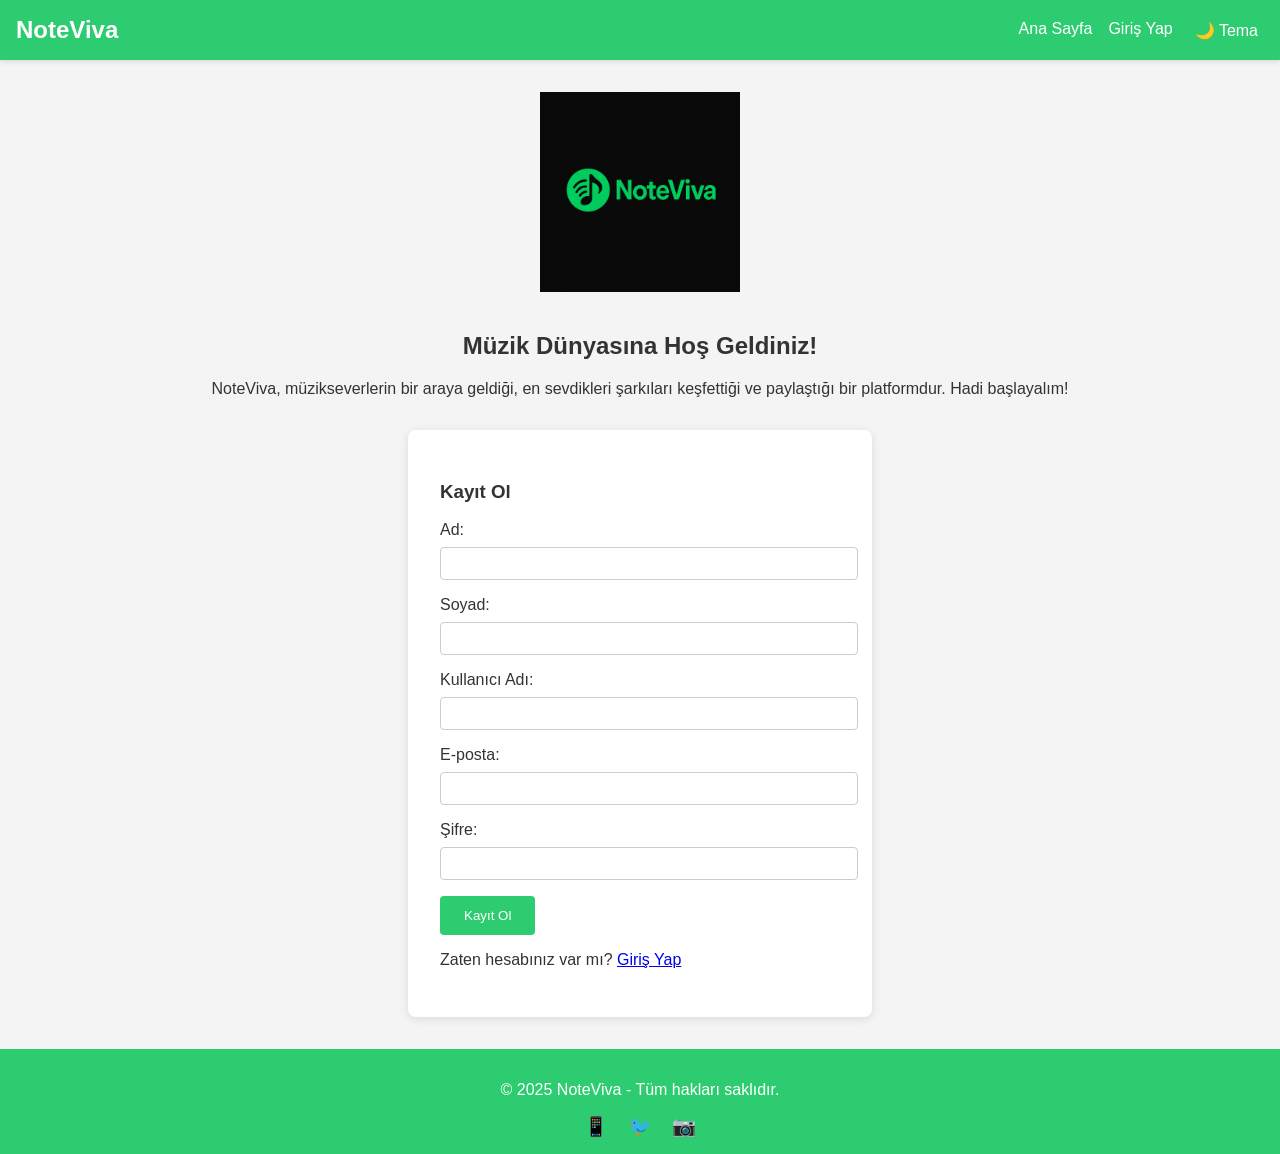
<file: index.html>
<!DOCTYPE html>
<html lang="tr">
<head>
    <meta charset="UTF-8">
    <meta name="viewport" content="width=device-width, initial-scale=1.0">
    <title>NoteViva - Kayıt Ol</title>
    <link rel="stylesheet" href="style.css">
</head>
<body>
    <header>
        <nav class="navbar">
            <h1>NoteViva</h1>
            <ul>
                <li><a href="anasayfa.html">Ana Sayfa</a></li>
                <li><a href="hesabimvar.html">Giriş Yap</a></li>
                <li><button id="theme-toggle">🌙 Tema</button></li>
            </ul>
        </nav>
    </header>
    <main class="container">
        <section class="welcome-section">
            <img src="NoteViva.png" alt="NoteViva Logo" class="logo">
            <h2>Müzik Dünyasına Hoş Geldiniz!</h2>
            <p>NoteViva, müzikseverlerin bir araya geldiği, en sevdikleri şarkıları keşfettiği ve paylaştığı bir platformdur. Hadi başlayalım!</p>
        </section>
        <section class="form-section">
            <h3>Kayıt Ol</h3>
            <form id="register-form" action="anasayfa.html" method="post">
                <label for="name">Ad:</label>
                <input type="text" id="name" name="name" required>
                <label for="surname">Soyad:</label>
                <input type="text" id="surname" name="surname" required>
                <label for="username">Kullanıcı Adı:</label>
                <input type="text" id="username" name="username" required>
                <label for="email">E-posta:</label>
                <input type="email" id="email" name="email" required>
                <label for="password">Şifre:</label>
                <input type="password" id="password" name="password" required>
                <button type="submit">Kayıt Ol</button>
            </form>
            <p>Zaten hesabınız var mı? <a href="hesabimvar.html">Giriş Yap</a></p>
        </section>
    </main>
    <footer>
        <p>© 2025 NoteViva - Tüm hakları saklıdır.</p>
        <div class="social-icons">
            <a href="#">📱</a>
            <a href="#">🐦</a>
            <a href="#">📷</a>
        </div>
    </footer>
    <script src="script.js"></script>
</body>
</html>
</file>
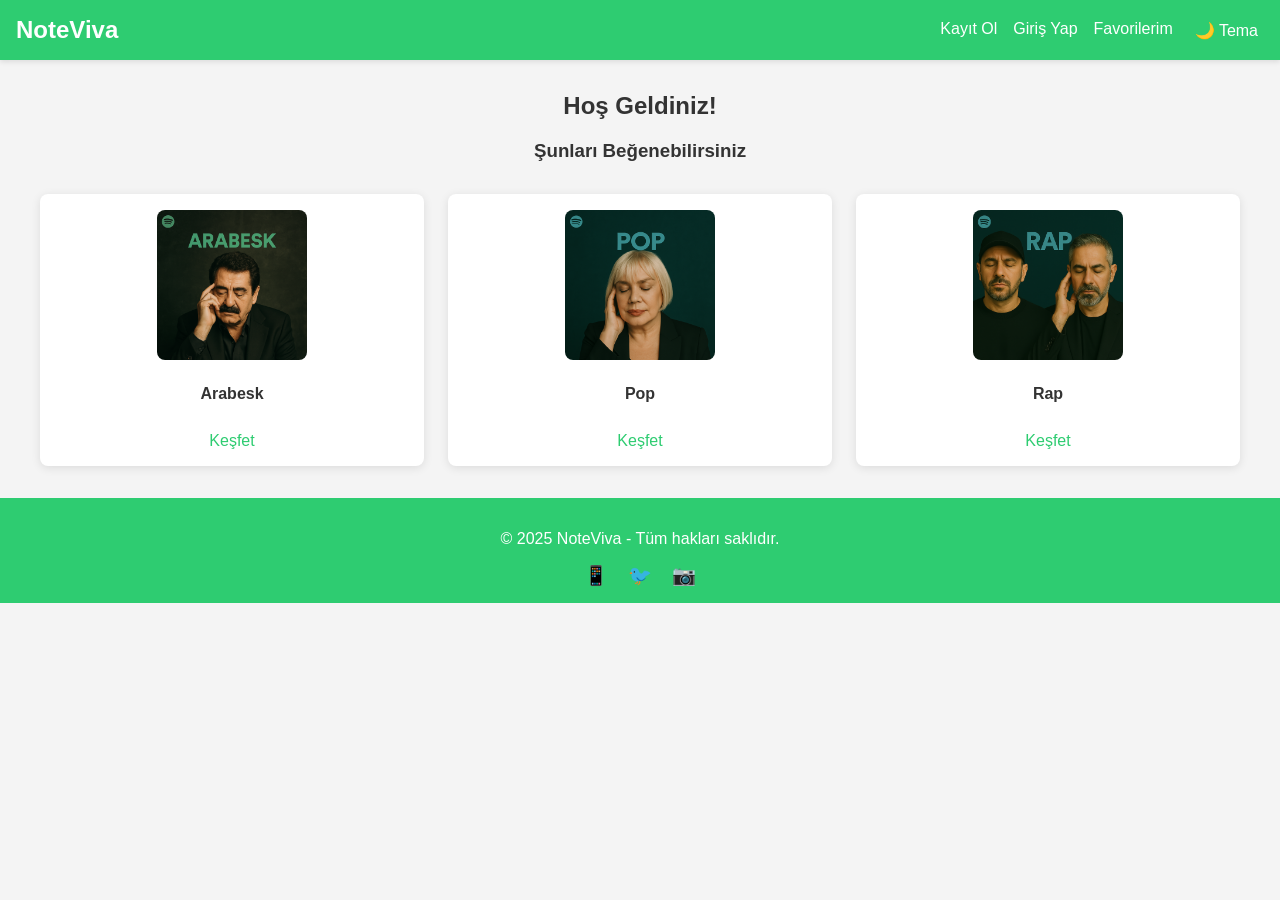
<file: anasayfa.html>
<!DOCTYPE html>
<html lang="tr">
<head>
    <meta charset="UTF-8">
    <meta name="viewport" content="width=device-width, initial-scale=1.0">
    <title>NoteViva - Ana Sayfa</title>
    <link rel="stylesheet" href="style.css">
</head>
<body>
    <header>
        <nav class="navbar">
            <h1>NoteViva</h1>
            <ul>
                <li><a href="index.html">Kayıt Ol</a></li>
                <li><a href="hesabimvar.html">Giriş Yap</a></li>
                <li><a href="favorilerim.html">Favorilerim</a></li>
                <li><button id="theme-toggle">🌙 Tema</button></li>
            </ul>
        </nav>
    </header>
    <main class="container">
        <section class="welcome-section">
            <h2 id="welcome-message">Hoş Geldiniz!</h2>
            <h3>Şunları Beğenebilirsiniz</h3>
        </section>
        <section class="category-grid">
            <div class="category-card">
                <img src="arabesk.png" alt="Arabesk">
                <h4>Arabesk</h4>
                <a href="arabesk.html">Keşfet</a>
            </div>
            <div class="category-card">
                <img src="pop.png" alt="Pop">
                <h4>Pop</h4>
                <a href="pop.html">Keşfet</a>
            </div>
            <div class="category-card">
                <img src="RAP.png" alt="Rap">
                <h4>Rap</h4>
                <a href="rap.html">Keşfet</a>
            </div>
        </section>
    </main>
    <footer>
        <p>© 2025 NoteViva - Tüm hakları saklıdır.</p>
        <div class="social-icons">
            <a href="#">📱</a>
            <a href="#">🐦</a>
            <a href="#">📷</a>
        </div>
    </footer>
    <script src="script.js"></script>
</body>
</html>
</file>
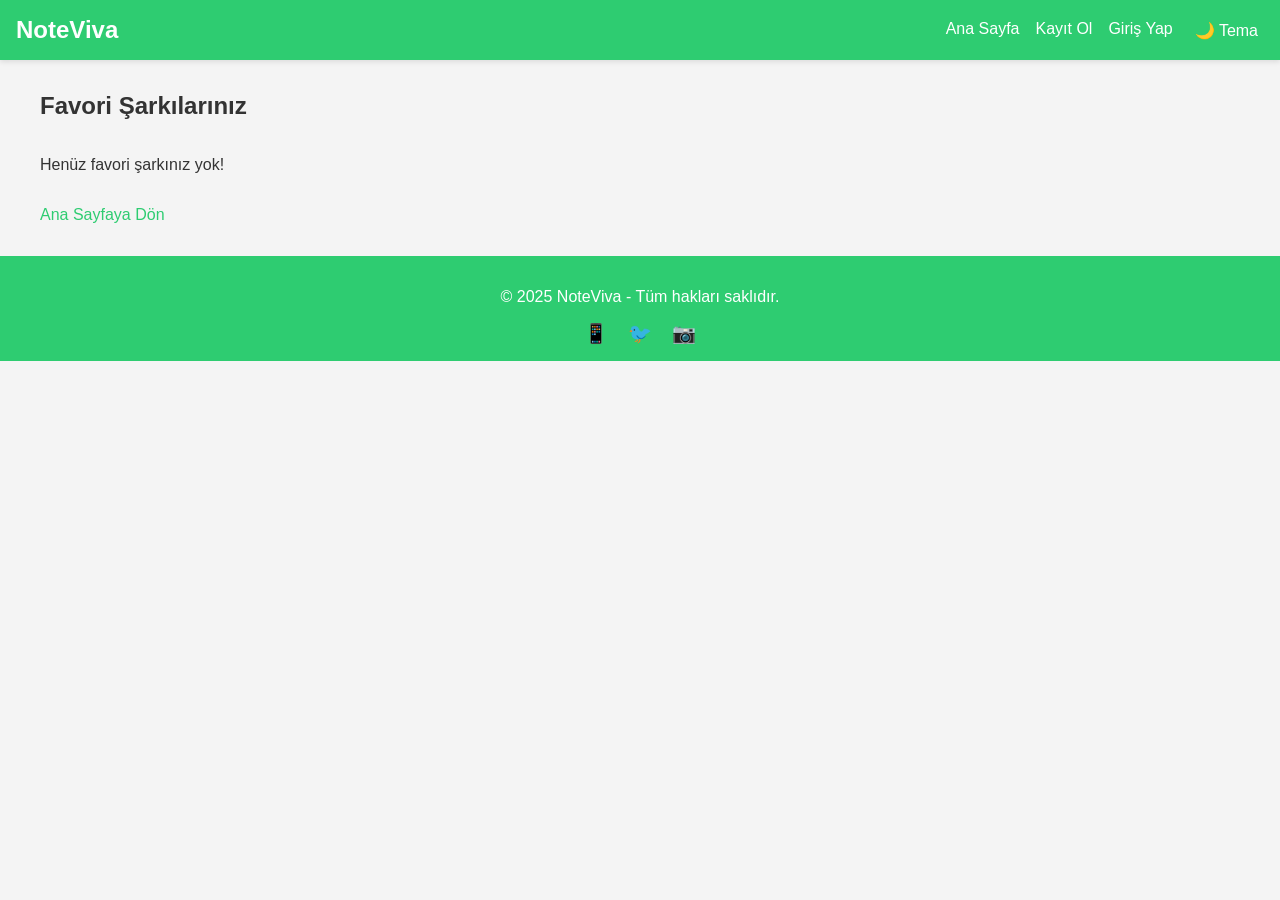
<file: favorilerim.html>
<!DOCTYPE html>
<html lang="tr">
<head>
    <meta charset="UTF-8">
    <meta name="viewport" content="width=device-width, initial-scale=1.0">
    <title>NoteViva - Favorilerim</title>
    <link rel="stylesheet" href="style.css">
</head>
<body>
    <header>
        <nav class="navbar">
            <h1>NoteViva</h1>
            <ul>
                <li><a href="anasayfa.html">Ana Sayfa</a></li>
                <li><a href="index.html">Kayıt Ol</a></li>
                <li><a href="hesabimvar.html">Giriş Yap</a></li>
                <li><button id="theme-toggle">🌙 Tema</button></li>
            </ul>
        </nav>
    </header>
    <main class="container">
        <h2>Favori Şarkılarınız</h2>
        <section class="song-grid" id="favorites-list">
            <!-- Favoriler buraya dinamik olarak eklenecek -->
        </section>
        <a href="anasayfa.html" class="back-link">Ana Sayfaya Dön</a>
    </main>
    <footer>
        <p>© 2025 NoteViva - Tüm hakları saklıdır.</p>
        <div class="social-icons">
            <a href="#">📱</a>
            <a href="#">🐦</a>
            <a href="#">📷</a>
        </div>
    </footer>
    <script src="script.js"></script>
</body>
</html>
</file>
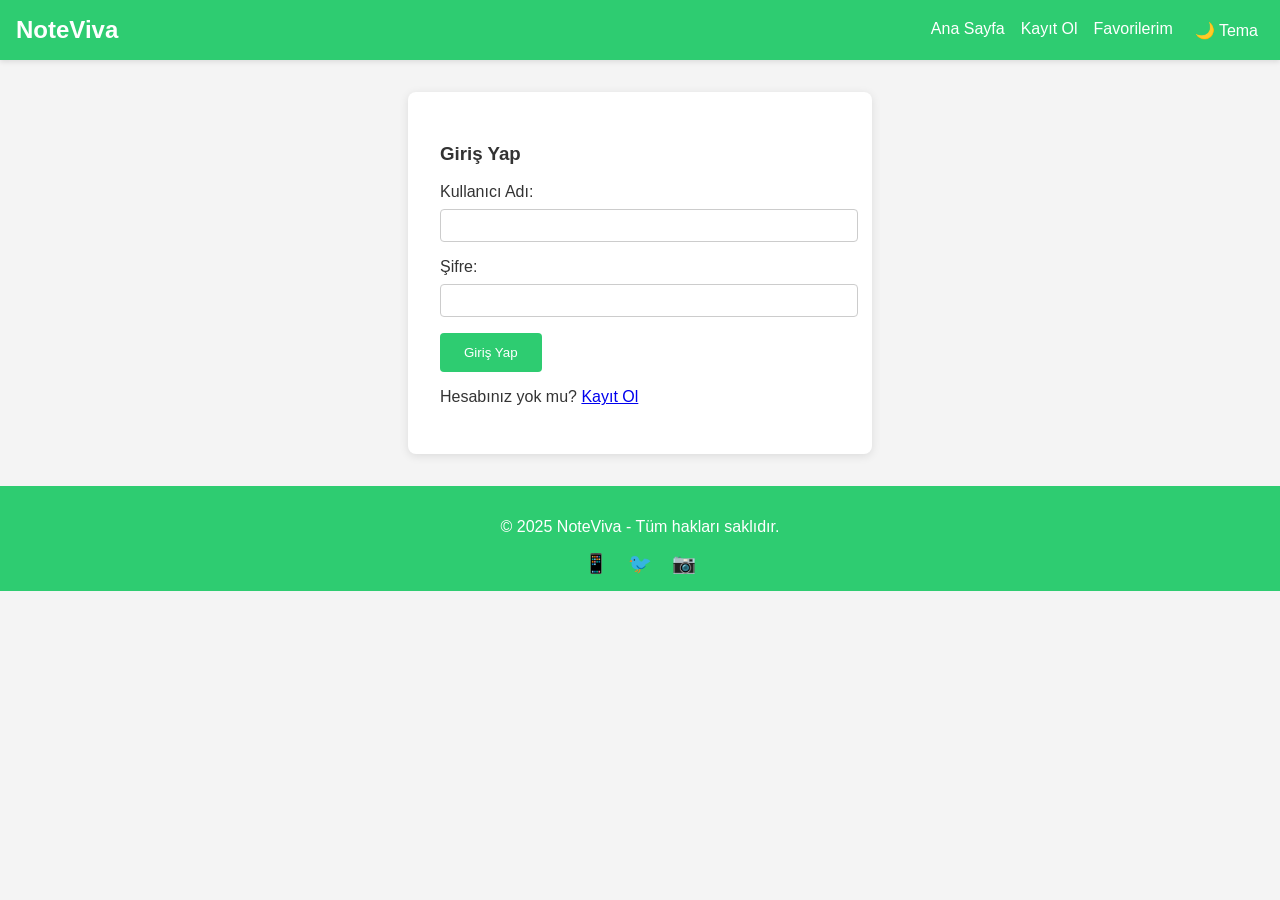
<file: hesabimvar.html>
<!DOCTYPE html>
<html lang="tr">
<head>
    <meta charset="UTF-8">
    <meta name="viewport" content="width=device-width, initial-scale=1.0">
    <title>NoteViva - Giriş Yap</title>
    <link rel="stylesheet" href="style.css">
</head>
<body>
    <header>
        <nav class="navbar">
            <h1>NoteViva</h1>
            <ul>
                <li><a href="anasayfa.html">Ana Sayfa</a></li>
                <li><a href="index.html">Kayıt Ol</a></li>
                <li><a href="favorilerim.html">Favorilerim</a></li>
                <li><button id="theme-toggle">🌙 Tema</button></li>
            </ul>
        </nav>
    </header>
    <main class="container">
        <section class="form-section">
            <h3>Giriş Yap</h3>
            <form id="login-form" action="anasayfa.html" method="post">
                <label for="username">Kullanıcı Adı:</label>
                <input type="text" id="username" name="username" required>
                <label for="password">Şifre:</label>
                <input type="password" id="password" name="password" required>
                <button type="submit">Giriş Yap</button>
            </form>
            <p>Hesabınız yok mu? <a href="index.html">Kayıt Ol</a></p>
            <p id="error-message" class="error"></p>
        </section>
    </main>
    <footer>
        <p>© 2025 NoteViva - Tüm hakları saklıdır.</p>
        <div class="social-icons">
            <a href="#">📱</a>
            <a href="#">🐦</a>
            <a href="#">📷</a>
        </div>
    </footer>
    <script src="script.js"></script>
</body>
</html>
</file>
<file: style.css>
/* Genel Stiller */
:root {
    --primary-color: #2ecc71;
    --secondary-color: #e67e22;
    --text-color: #333;
    --bg-color: #f4f4f4;
}

body {
    font-family: 'Arial', sans-serif;
    margin: 0;
    padding: 0;
    background-color: var(--bg-color);
    color: var(--text-color);
    transition: background-color 0.3s, color 0.3s;
}

body.dark-theme {
    --primary-color: #27ae60;
    --secondary-color: #d35400;
    --text-color: #f4f4f4;
    --bg-color: #2c3e50;
}

/* Navbar */
.navbar {
    background-color: var(--primary-color);
    padding: 1rem;
    display: flex;
    justify-content: space-between;
    align-items: center;
    box-shadow: 0 2px 5px rgba(0, 0, 0, 0.1);
}

.navbar h1 {
    color: white;
    margin: 0;
}

.navbar ul {
    list-style: none;
    display: flex;
    gap: 1rem;
    margin: 0;
}

.navbar ul li a, .navbar ul li button {
    color: white;
    text-decoration: none;
    background: none;
    border: none;
    cursor: pointer;
    font-size: 1rem;
}

.navbar ul li a:hover, .navbar ul li button:hover {
    color: var(--secondary-color);
}

/* Container */
.container {
    max-width: 1200px;
    margin: 2rem auto;
    padding: 0 1rem;
}

/* Welcome Section */
.welcome-section {
    text-align: center;
    margin-bottom: 2rem;
    animation: fadeIn 1s ease-in;
}

.welcome-section .logo {
    width: 200px;
    height: auto;
    margin-bottom: 1rem;
}

/* Form Section */
.form-section {
    background: white;
    padding: 2rem;
    border-radius: 8px;
    box-shadow: 0 2px 10px rgba(0, 0, 0, 0.1);
    max-width: 400px;
    margin: 0 auto;
}

.form-section label {
    display: block;
    margin-bottom: 0.5rem;
}

.form-section input {
    width: 100%;
    padding: 0.5rem;
    margin-bottom: 1rem;
    border: 1px solid #ccc;
    border-radius: 4px;
}

.form-section button {
    background-color: var(--primary-color);
    color: white;
    padding: 0.75rem 1.5rem;
    border: none;
    border-radius: 4px;
    cursor: pointer;
}

.form-section button:hover {
    background-color: var(--secondary-color);
}

.error {
    color: red;
    margin-top: 1rem;
}

/* Category Grid */
.category-grid {
    display: grid;
    grid-template-columns: repeat(auto-fit, minmax(200px, 1fr));
    gap: 1.5rem;
}

.category-card {
    background: white;
    padding: 1rem;
    border-radius: 8px;
    text-align: center;
    box-shadow: 0 2px 10px rgba(0, 0, 0, 0.1);
    transition: transform 0.3s, box-shadow 0.3s;
}

.category-card:hover {
    transform: scale(1.05);
    box-shadow: 0 4px 15px rgba(0, 0, 0, 0.2);
}

.category-card img {
    width: 150px;
    height: 150px;
    border-radius: 8px;
}

.category-card a {
    display: inline-block;
    margin-top: 0.5rem;
    color: var(--primary-color);
    text-decoration: none;
}

.category-card a:hover {
    color: var(--secondary-color);
}

/* Song Grid */
.song-grid {
    display: grid;
    grid-template-columns: repeat(auto-fit, minmax(250px, 1fr));
    gap: 1.5rem;
}

.song-card {
    background: white;
    padding: 1rem;
    border-radius: 8px;
    text-align: center;
    box-shadow: 0 2px 10px rgba(0, 0, 0, 0.1);
    transition: transform 0.3s, box-shadow 0.3s;
    cursor: pointer;
}

.song-card:hover {
    transform: scale(1.05);
    box-shadow: 0 4px 15px rgba(0, 0, 0, 0.2);
}

.song-card img {
    width: 150px;
    height: 150px;
    border-radius: 8px;
}

.song-card audio {
    width: 100%;
    margin-top: 0.5rem;
}

.song-card.favorited .favorite-btn {
    background-color: #ff4d4d;
    color: white;
}

.favorite-btn {
    margin-top: 0.5rem;
    padding: 0.5rem 1rem;
    background-color: #f0f0f0;
    border: none;
    border-radius: 4px;
    cursor: pointer;
    transition: background-color 0.3s;
}

.favorite-btn:hover {
    background-color: #ff4d4d;
    color: white;
}

.back-link {
    display: inline-block;
    margin-top: 1rem;
    color: var(--primary-color);
    text-decoration: none;
}

.back-link:hover {
    color: var(--secondary-color);
}

/* Toast Notification */
.toast {
    position: fixed;
    bottom: 20px;
    right: 20px;
    background-color: var(--primary-color);
    color: white;
    padding: 1rem;
    border-radius: 4px;
    box-shadow: 0 2px 10px rgba(0, 0, 0, 0.2);
    opacity: 0;
    transition: opacity 0.3s;
}

.toast.show {
    opacity: 1;
}

/* Footer */
footer {
    background-color: var(--primary-color);
    color: white;
    text-align: center;
    padding: 1rem;
    margin-top: 2rem;
}

.social-icons {
    margin-top: 0.5rem;
}

.social-icons a {
    color: white;
    margin: 0 0.5rem;
    text-decoration: none;
    font-size: 1.2rem;
}

.social-icons a:hover {
    color: var(--secondary-color);
}

/* Animasyon */
@keyframes fadeIn {
    from { opacity: 0; }
    to { opacity: 1; }
}

/* Responsive */
@media (max-width: 768px) {
    .navbar ul {
        flex-direction: column;
        gap: 0.5rem;
    }

    .category-grid, .song-grid {
        grid-template-columns: 1fr;
    }
}
</file>
